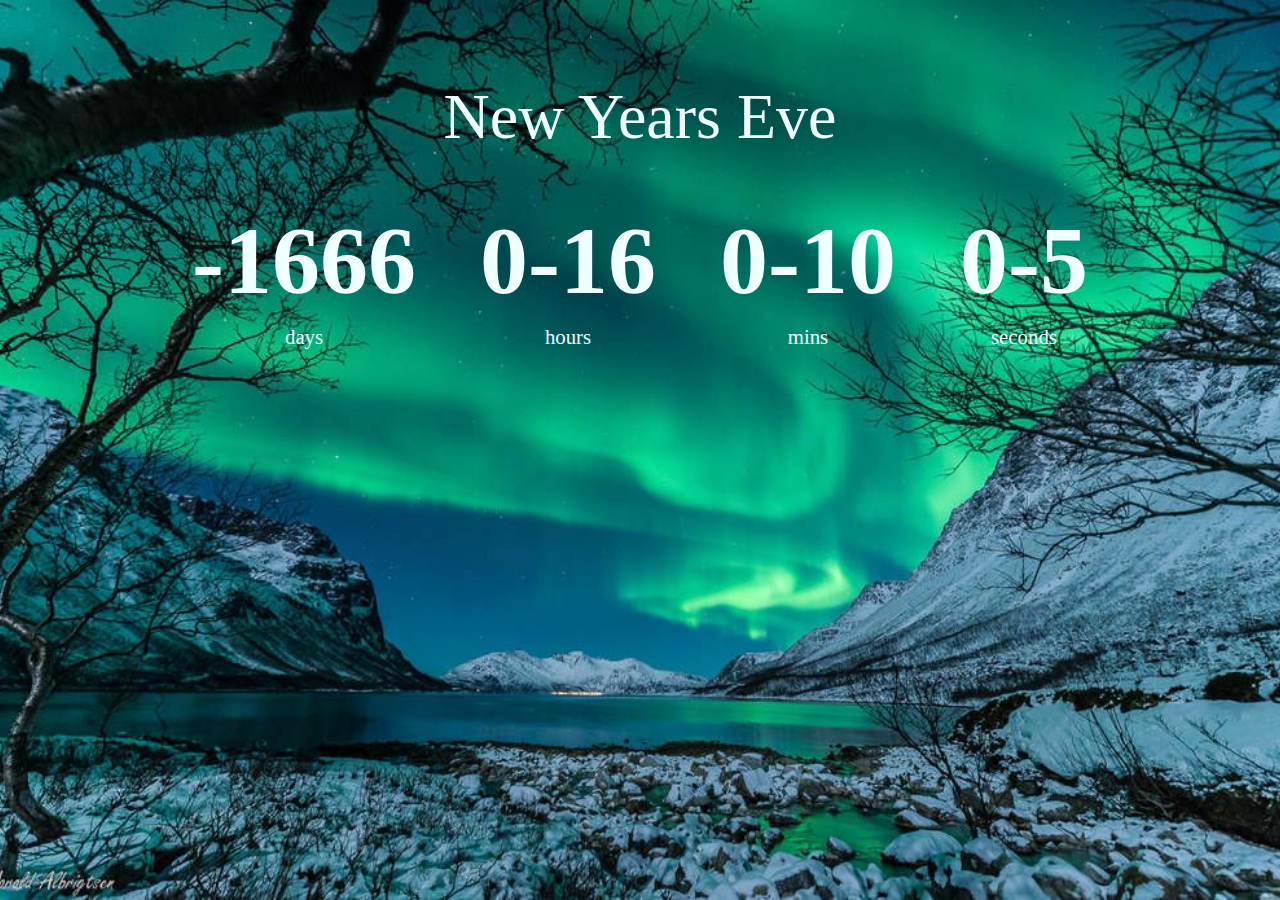
<file: countdown-timer/index.html>
<!DOCTYPE html>
<html lang="en">
    <head>
        <meta charset="UTF-8" />
        <meta name="viewport" content="width=device-width, initial-scale=1.0" />
        <title>Countdown Timer</title>
        <link rel="stylesheet" href="style.css" />
        <script src="app.js" defer></script>
    </head>
    <body>
        <h1>New Years Eve</h1>

        <div class="countdown-container">
            <div class="countdown-el days-c">
                <p class="big-text" id="days">0</p>
                <span>days</span>
            </div>
            <div class="countdown-el hours-c">
                <p class="big-text" id="hours">0</p>
                <span>hours</span>
            </div>
            <div class="countdown-el mins-c">
                <p class="big-text" id="mins">0</p>
                <span>mins</span>
            </div>
            <div class="countdown-el seconds-c">
                <p class="big-text" id="seconds">0</p>
                <span>seconds</span>
            </div>
        </div>
    </body>
</html>
</file>
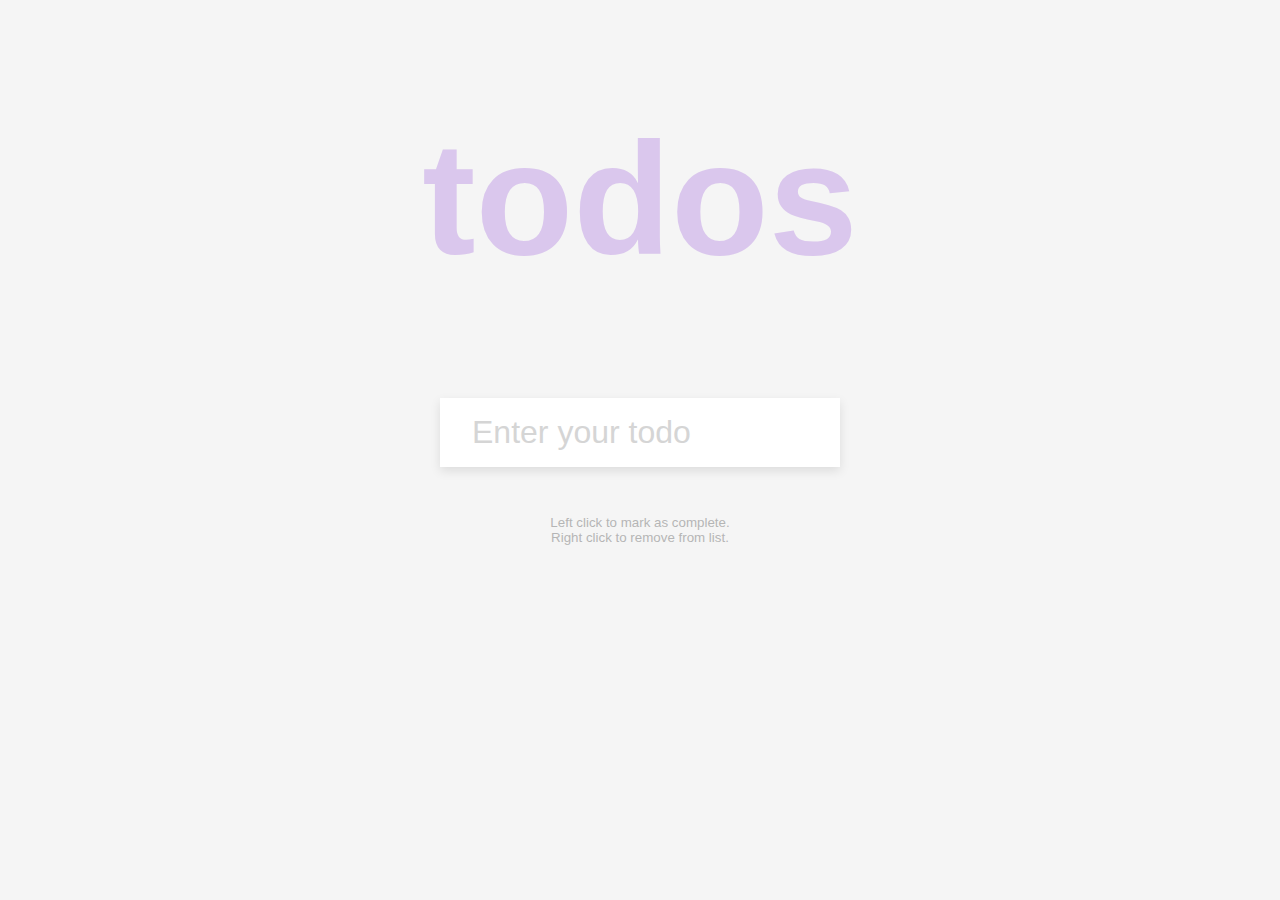
<file: todo-list/index.html>
<!DOCTYPE html>
<html lang="en">
    <head>
        <meta charset="UTF-8" />
        <meta name="viewport" content="width=device-width, initial-scale=1.0" />
        <title>ToDo App</title>
        <link rel="stylesheet" href="style.css" />
        <script src="app.js" defer></script>
    </head>
    <body>
        <h1>todos</h1>
        <form id="form">
            <input
                type="text"
                id="input"
                class="input"
                placeholder="Enter your todo"
                autocomplete="off"
            />
            <ul class="todos" id="todos"></ul>
        </form>
        <small
            >Left click to mark as complete. <br />Right click to remove from list.</small
        >
    </body>
</html>
</file>
<file: countdown-timer/style.css>
* {
    box-sizing: border-box;
}

body {
    background-image: url("./northernL.jpg");
    background-size: cover;
    background-position: center center;
    display: flex;
    flex-direction: column;
    align-items: center;
    min-height: 100vh;
    font-family: Cambria, Cochin, Georgia, Times, 'Times New Roman', serif;
    margin: 0;
}

h1 {
    font-weight: normal;
    font-size: 4rem;
    margin-top: 5rem;
    color:azure;
}

.countdown-container {
    display: flex;
    flex-wrap: wrap;
    justify-content: center;
    color: azure;
}

.big-text {
    font-weight: bold;
    font-size: 6rem;
    line-height: 1;
    margin: 1rem 2rem;
    color:azure;
}

.countdown-el {
    text-align: center;
}

.countdown-el span {
    font-size: 1.3rem;
}
</file>
<file: todo-list/style.css>
* {
    box-sizing: border-box;
}

body {
    background-color: #f5f5f5;
    color: #444;
    display: flex;
    align-items: center;
    flex-direction: column;
    font-family:'Franklin Gothic Medium', 'Arial Narrow', Arial, sans-serif ;
    margin: 0;
    min-height: 100vh;
}

h1 {
    color: rgb(179, 131, 226);
    font-size: 10rem;
    text-align: center;
    opacity: 0.4;
}

form {
    box-shadow: 0 4px 10px rgba(0, 0, 0, 0.1);
    max-width: 100%;
    width: 400px;
}

.input {
    border: none;
    color: #444;
    font-size: 2rem;
    padding: 1rem 2rem;
    display: block;
    width: 100%;
}

.input::placeholder {
    color: #d5d5d5;
}

.todos {
    background-color: #fff;
    padding: 0;
    margin: 0;
    list-style-type: none;
}

.todos li {
    border-top: 1px solid #e5e5e5;
    cursor: pointer;
    font-size: 1.5rem;
    padding: 1rem 2rem;
}

.todos li.completed {
    color: #b6b6b6;
    text-decoration: line-through;
}

small {
    color: #b5b5b5;
    margin-top: 3rem;
    text-align: center;
}
</file>
